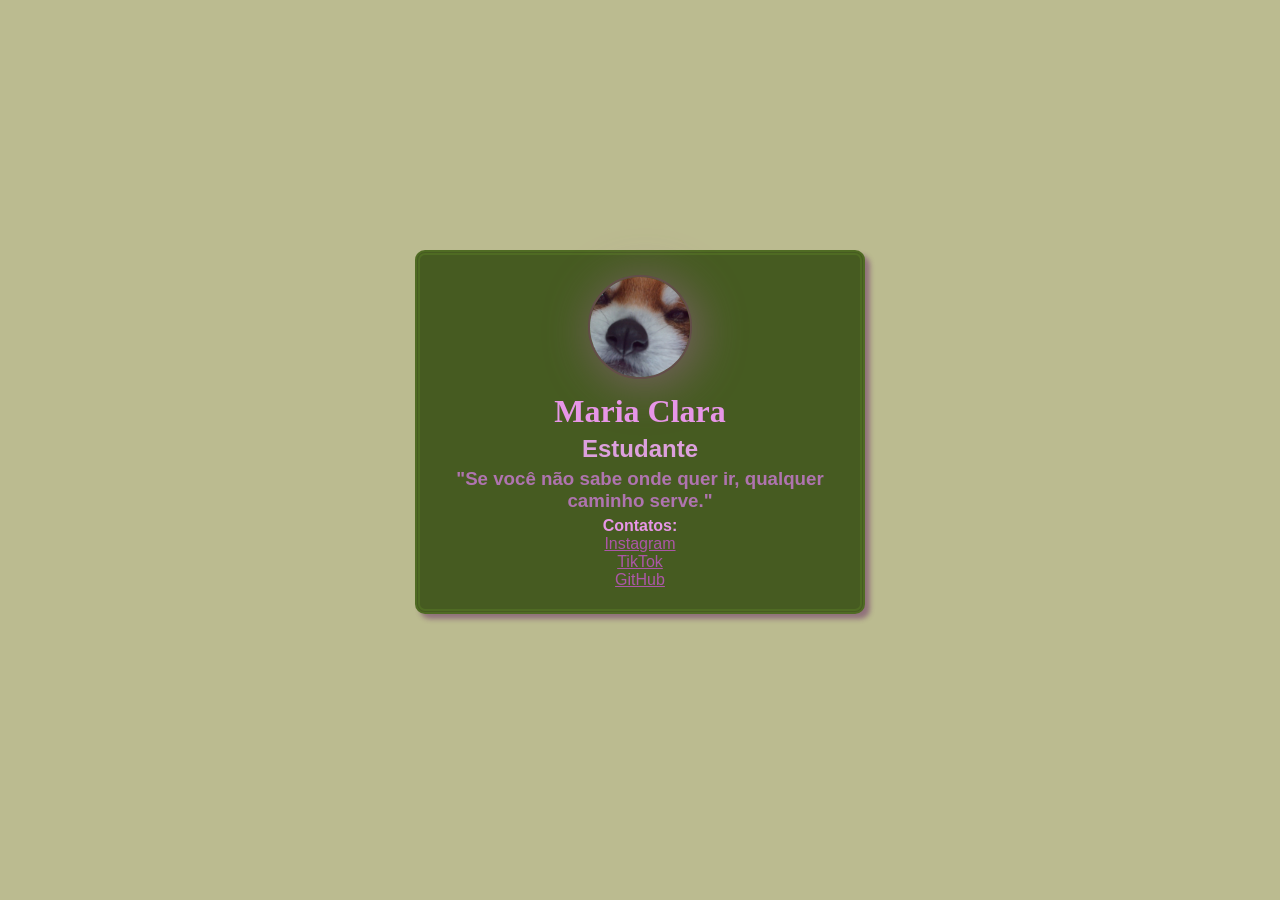
<file: cartao_de_visitas/index.html>
<!DOCTYPE html>
<html lang="pt-BR">
<head>
    <meta charset="UTF-8">
    <meta name="viewport" content="width=device-width, initial-scale=1.0">
    <link rel="stylesheet" href="style.css">
    <link rel="shortcut icon" href="/cartao_de_visitas/img/User_Icon.png" type="image/x-icon">
    <title>Cartão de visita</title>
</head>
<body>
    <div>
        <img src="/cartao_de_visitas/img/Red_panda.jpg" alt="" width="100" />
        <h1>Maria Clara</h1>
        <h2>Estudante</h2>
        <h3>
            "Se você não sabe onde quer ir, qualquer caminho serve."
        </h3>

        <h4>Contatos: </h4>
        <a href="https://www.instagram.com/mclara.mll_/" target="_blank">Instagram</a> <br>
        <a href="https://www.tiktok.com/@.claramidade" target="_blank">TikTok</a> <br>
        <a href="https://github.com/mariaclaramendoncalopes-afk" target="_blank">GitHub</a>


    </div>
    
</body>
</html>
</file>
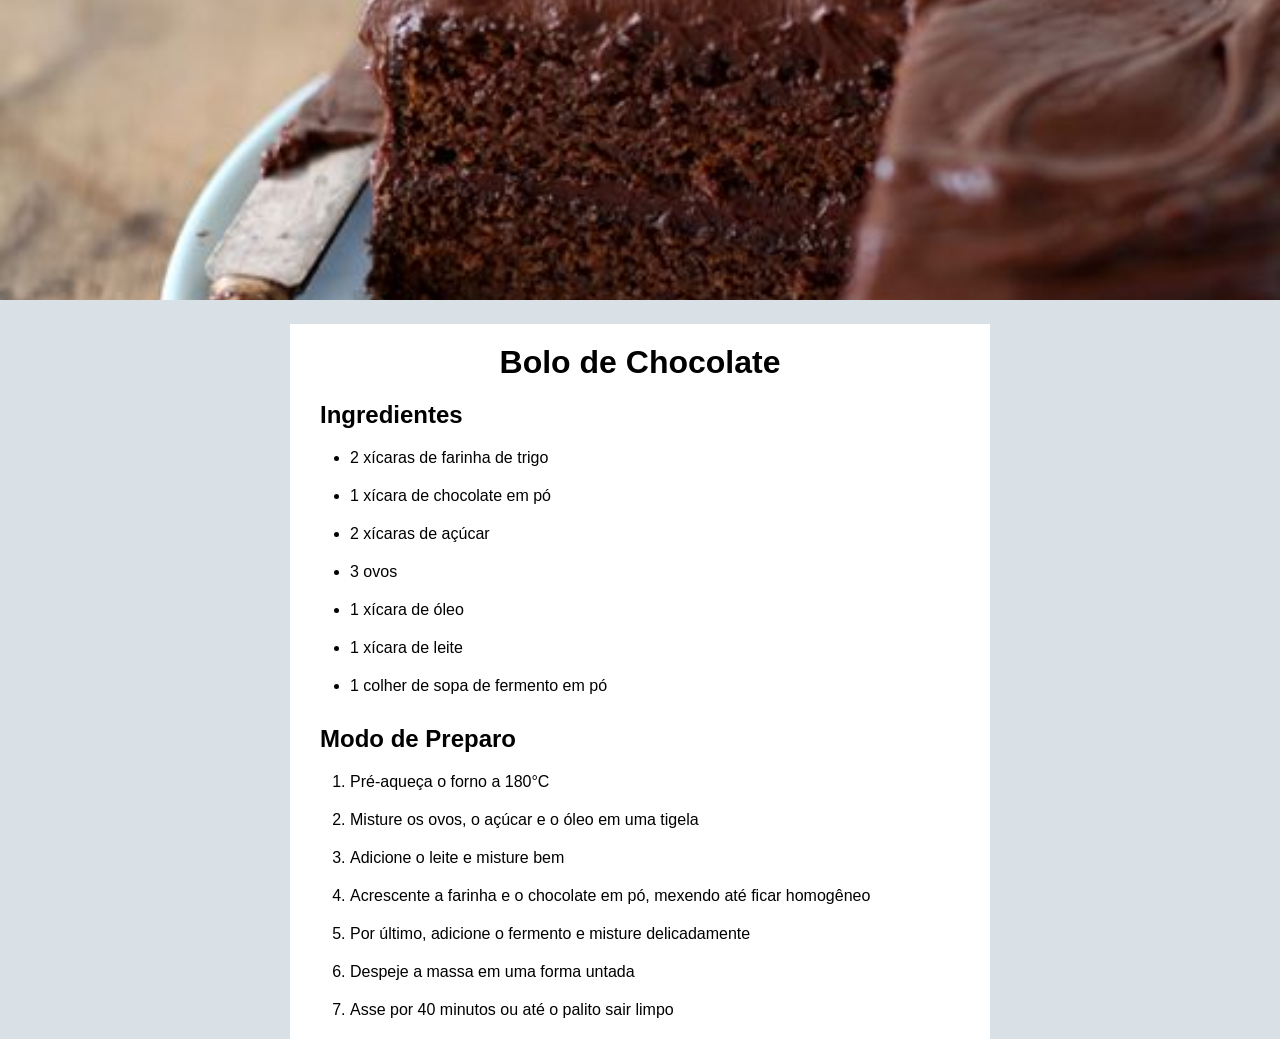
<file: interface_bolo/index.html>
<!DOCTYPE html>
<html lang="pt-br">
<head>
    <meta charset="UTF-8">
    <meta name="viewport" content="width=device-width, initial-scale=1.0">
    <title>Receita</title>
    <link rel="stylesheet" href="style.css">
</head>
<body>
    <img src="/interface_bolo/bolo_chocolate.jpg" alt="">

    <div class="fundo">
        <span><h1>Bolo de Chocolate</h1></p></span>
        <span><h2>Ingredientes</h2></span>
        <ul>
            <li>2 xícaras de farinha de trigo</li>
            <li>1 xícara de chocolate em pó</li>
            <li>2 xícaras de açúcar</li>
            <li>3 ovos</li>
            <li>1 xícara de óleo</li>
            <li>1 xícara de leite</li>
            <li>1 colher de sopa de fermento em pó</li>
        </ul>
        <span><h2>Modo de Preparo</h2></span>
        <ol>
            <li>Pré-aqueça o forno a 180°C</li>
            <li>Misture os ovos, o açúcar e o óleo em uma tigela</li>
            <li>Adicione o leite e misture bem</li>
            <li>Acrescente a farinha e o chocolate em pó, mexendo até ficar homogêneo</li>
            <li>Por último, adicione o fermento e misture delicadamente</li>
            <li>Despeje a massa em uma forma untada</li>
            <li>Asse por 40 minutos ou até o palito sair limpo</li>
        </ol>
    </div>
</body>
</html>
</file>
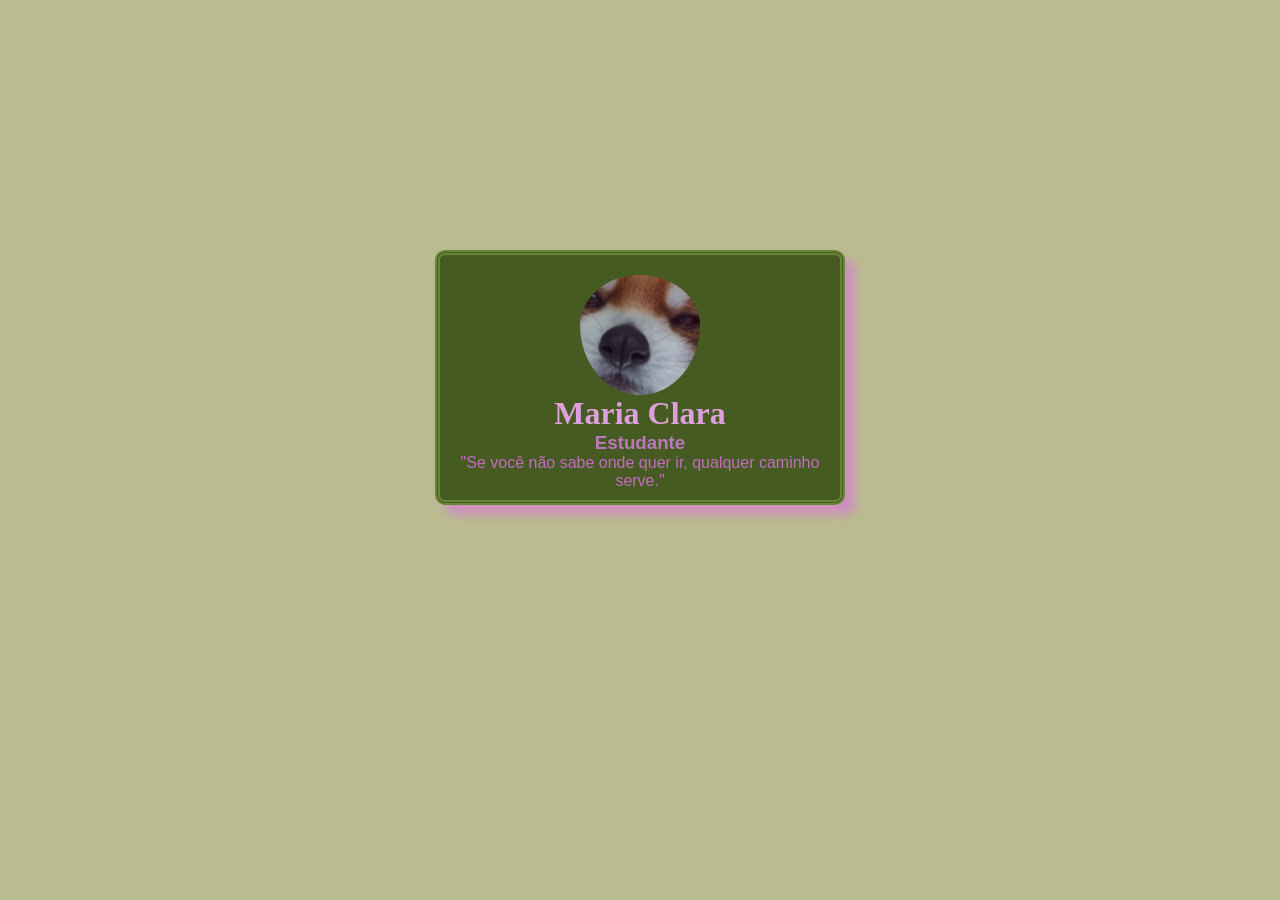
<file: meu_card/index.html>
<!DOCTYPE html>
<html lang="pt-BR">
<head>
    <meta charset="UTF-8">
    <meta name="viewport" content="width=device-width, initial-scale=1.0">
    <link rel="stylesheet" href="style.css">
    <link rel="shortcut icon" href="User_Icon.png" type="image/x-icon">
    <title>Meu card</title>
</head>
<body>
    <div>
        <img src="Red_panda.jpg" alt="" width =120>
        <h1>Maria Clara</h1>
        <h3>Estudante</h3>
        <p>"Se você não sabe onde quer ir, qualquer caminho serve."</p>
    </div>
</body>
</html>
</file>
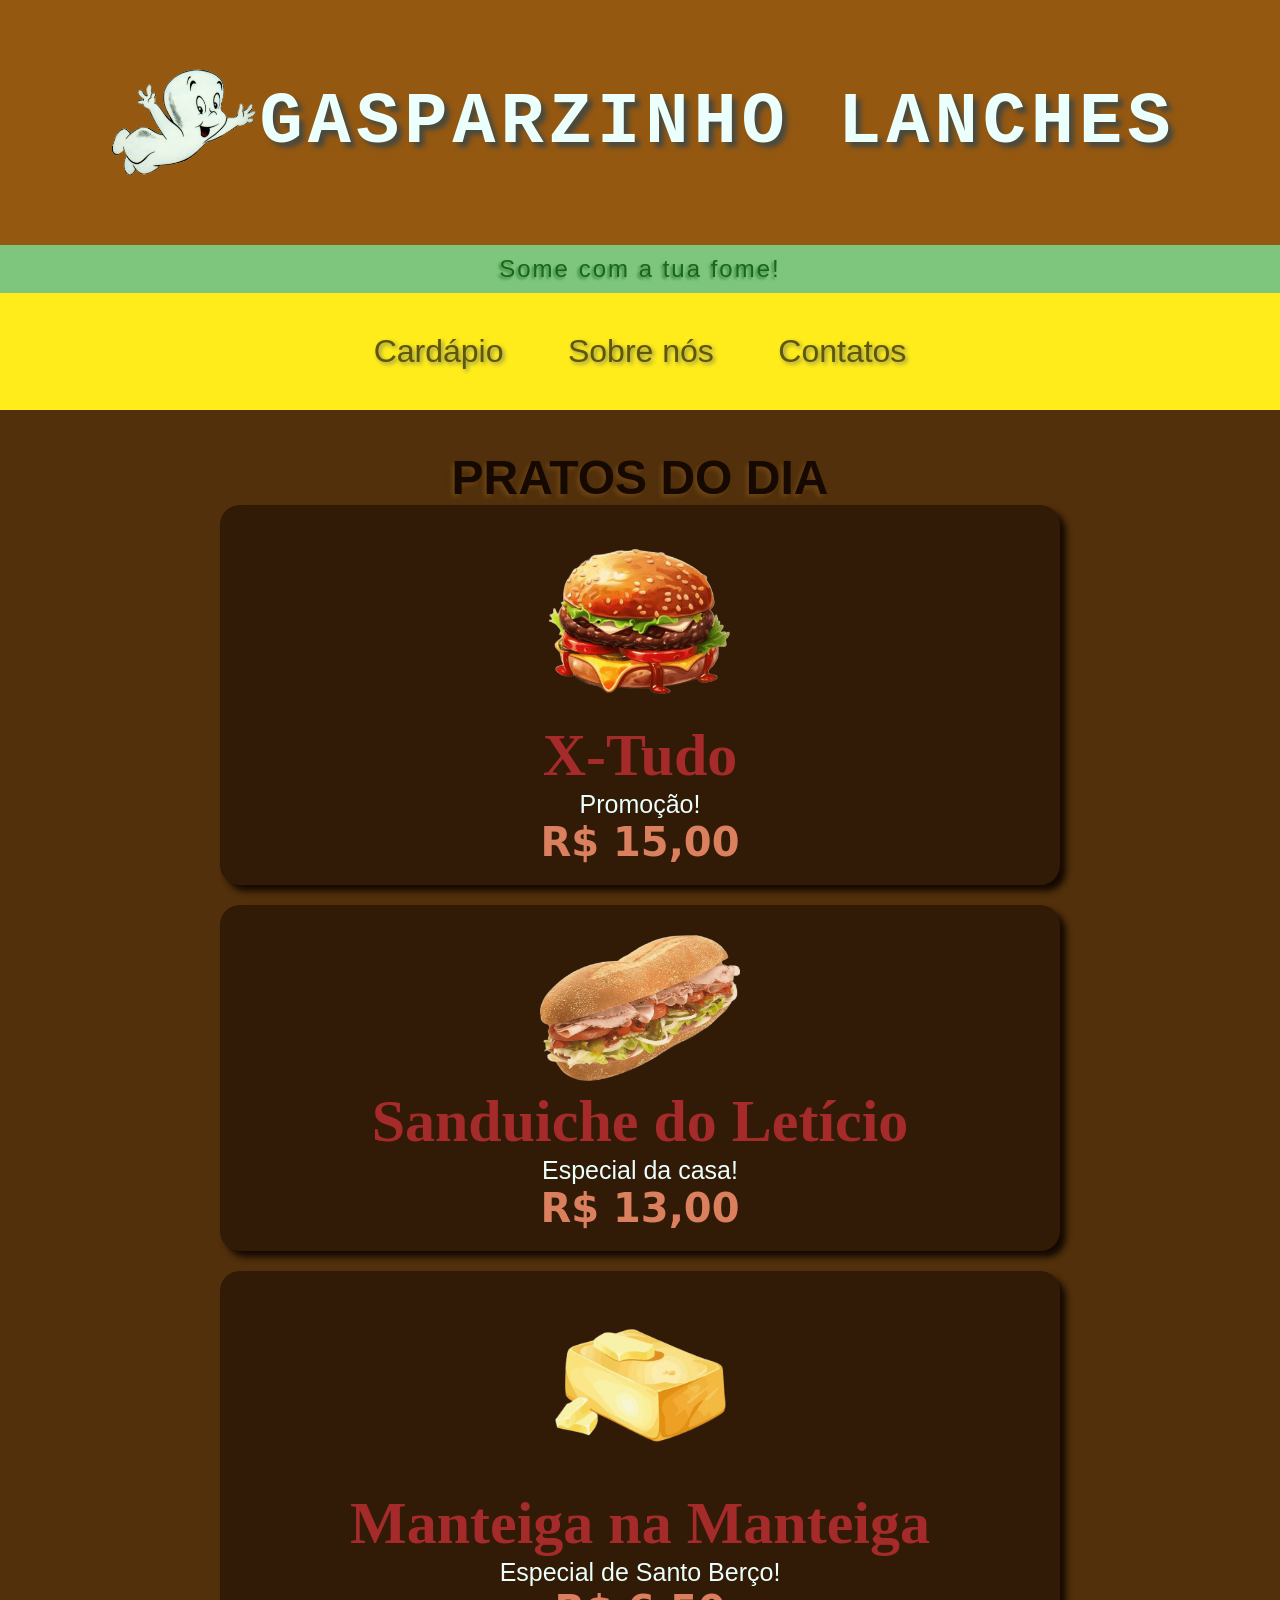
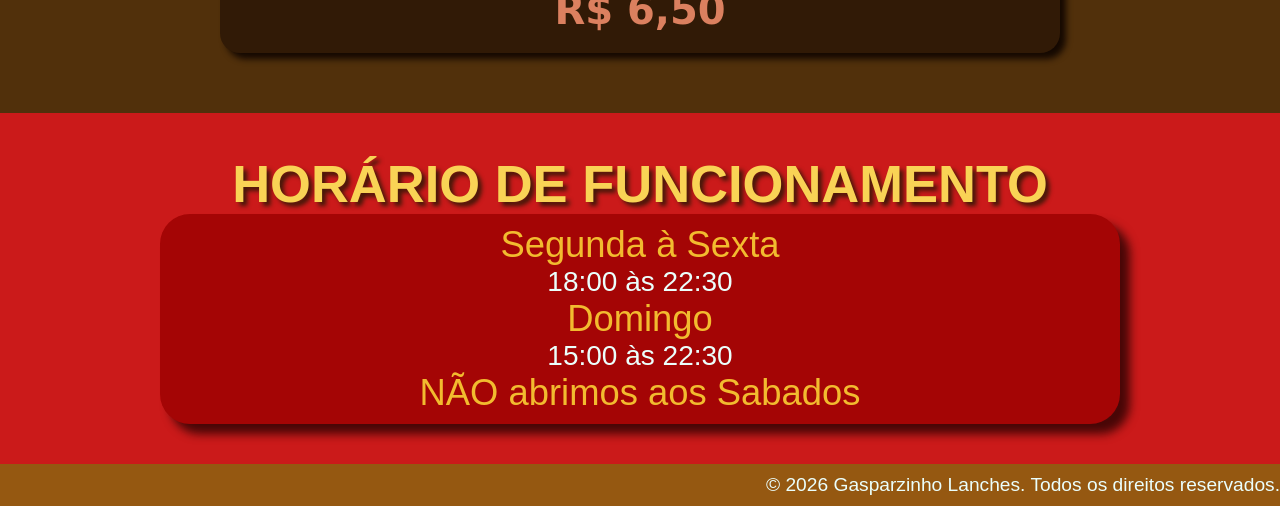
<file: site_hamburguer/index.html>
<!DOCTYPE html>
<html lang="pt-br">
<head>
    <meta charset="UTF-8">
    <meta name="viewport" content="width=device-width, initial-scale=1.0">
    <title>Gasparzinho Lanches</title>
    <link rel="stylesheet" href="style.css">
    <link rel="shortcut icon" href="/site_hamburguer/img/gasparzinholanches.png" type="image/x-icon">

</head>
<body>
    <div class="topo_da_pagina">
        <header>
        <img src="/site_hamburguer/img/gasparzinho-600x486-e1327543836629-300x242.png" alt="" width="155" />
            <h1> GASPARZINHO LANCHES </h1> 
        </header>
    </div>
    <p class="slogan">Some com a tua fome!</p>
    

    <nav>
        <p></p>
        <a href="https://ordemparanormal.fandom.com/wiki/Rituais" target="_blank">Cardápio</a>
        <a href="https://ordemparanormal.fandom.com/wiki/Gasparzinho_Lanches" target="_blank">Sobre nós</a>
        <a href="https://www.instagram.com/cellbitos/?hl=pt-br" target="_blank">Contatos</a>
    </nav>

    <div class="prato_do_dia">
        <h2>PRATOS DO DIA</h2>
        <div class="hamburguer">
            <img src="/site_hamburguer/img/hamburguerBonito1.png" alt="" width="200"/>
            <h4>X-Tudo</h4>
            <p>Promoção!</p>
            <h6>R$ 15,00</h6>
        </div>
        <div class="sanduiche">
            <img src="/site_hamburguer/img/hamburguerBonito2.png" alt="" width="200"/>
            <h4>Sanduiche do Letício</h4>
            <p>Especial da casa!</p>
            <h6>R$ 13,00</h6>
        </div>
        <div class="manteiga">
            <img src="/site_hamburguer/img/images.png" alt="" width="210"/>
            <h4>Manteiga na Manteiga</h4>
            <p>Especial de Santo Berço!</p>
            <h6>R$ 6,50</h6>
        </div>

    </div>

    <div class="horario_de_funcionamento">

        <h5>HORÁRIO DE FUNCIONAMENTO</h5>

        <div class="fundo_datas">
            <div class="dia">
                <p>Segunda à Sexta</p>
            </div>
            <p>18:00 às 22:30</p>

            <div class="dia">
                <p>Domingo</p>
            </div>        
            <p>15:00 às 22:30</p>

            <div class="dia">
                <p>NÃO abrimos aos Sabados</p>
            </div>
        </div>        

    </div>

    <footer>
        <p>&copy; 2026 Gasparzinho Lanches. Todos os direitos reservados.</p>
    </footer>
    
</body>
</html>
</file>
<file: cartao_de_visitas/style.css>
*{
    margin : 0;
    padding: 0;
    font-family: 'Franklin Gothic Medium', 'Arial Narrow', Arial, sans-serif;
}

div{
    background-color: rgb(70, 91, 33);
    color: rgb(231, 150, 231);
    width: 400px;
    text-align: center;
    margin: auto;
    margin-top: 250px;
    padding: 20px;
    border-radius: 10px;
    box-shadow: 5px 5px 5px rgba(99, 37, 101, 0.488);
    border: 5px double rgba(81, 109, 36, 0.883);
}

img{
    border-radius: 50%;
    border: 2px solid rgba(163, 48, 163, 0.32);
    box-shadow: 5px 5px 50px rgba(182, 106, 182, 0.488);
    margin-bottom: 10px;
}

body{
    background-color: rgb(187, 187, 144);
}

h1{
    font-family:Georgia, 'Times New Roman', Times, serif;
    padding-bottom: 5px;
}

h2{
    padding-bottom: 5px;
    color: plum;
}

h3{
    color: rgb(175, 116, 175);
    padding-bottom: 5px;
}

a{
    color: rgba(193, 86, 195, 0.826);
}

a:hover {
    color: rgb(187, 187, 144);
}
</file>
<file: interface_bolo/style.css>
*{
    margin: 0;
    padding: 0;
    font-family: Arial, Helvetica, sans-serif;
}

body{
    background-color: rgba(180, 195, 206, 0.494);
}

img{
    height: 300px;
    width: 100%;
    object-fit: cover; /*mantém a proporção da imagem*/
}

.fundo{
    background-color: white;
    width: 50%;
    margin: auto;
    margin-top: 20px;
    padding: 10px 30px;
}

.fundo span h1{
    padding-top: 10px;
    text-align: center;
}

.fundo span h2{
    padding-top: 20px;
    padding-bottom: 10px;
}

.fundo li{
    margin-left: 30px;
    padding-top: 10px;
    padding-bottom: 10px;
}
</file>
<file: meu_card/style.css>
*{
    margin: 0;
    padding: 0;
    font-family: 'Franklin Gothic Medium', 'Arial Narrow', Arial, sans-serif;
}

div{
    background-color: rgb(70, 91, 33);
    color: plum;
    width: 400px;
    margin: 0 auto;
    margin-top: 250px;
    border-radius: 10px; /*arredondar a borda*/
    box-shadow: 10px 10px 10px rgba(215, 122, 215, 0.651);
    border: 5px double rgba(109, 140, 58, 0.883);
}

body{
    background-color: rgb(187, 187, 144);
    text-align: center;
}

img{
    display:block;
    margin: 0 auto;
    padding-top: 20px;
    border-radius: 50%;
}

h1{
    font-family:Georgia, 'Times New Roman', Times, serif
}

h3{
    color: rgb(188, 120, 188);
}

p{
    font-size: medium;
    color: rgb(195, 108, 195);
    padding-bottom: 10px;
}
</file>
<file: site_hamburguer/style.css>
*{
    margin: 0;
    padding: 0;
    font-family: 'Lucida Sans', 'Lucida Sans Regular', 'Lucida Grande', 'Lucida Sans Unicode', Geneva, Verdana, sans-serif;
}

.topo_da_pagina{
    background-color:rgb(149, 88, 17);
    display: flex;
    justify-content: center;
}

body{
    background-color: rgba(0, 0, 0, 0.927);
}

header{
    display: flex;
    align-items: center;
    padding: 40px;
    margin: 20px;
}

h1{
    color: rgb(235, 255, 252);
    font-size: 450%;
    text-shadow: 5px 5px 5px rgba(57, 70, 70, 0.851);
    font-family: 'Courier New', Courier, monospace;
    letter-spacing: 5px;
}

.slogan{
    padding: 10px;
    font-family:'Lucida Sans', 'Lucida Sans Regular', 'Lucida Grande', 'Lucida Sans Unicode', Geneva, Verdana, sans-serif;
    color: rgb(26, 102, 26);
    text-align: center;
    font-size: 150%;
    background-color: rgba(136, 213, 136, 0.927);
    letter-spacing: 2px;
    text-shadow: -2px 2px 3px rgb(59, 136, 59);
}

nav{
    background-color: rgb(255, 236, 26);
    text-align: center;
    padding: 10px;
}

nav a{
    display: inline-block;
    align-content: center;
    font-size: 200%;
    color: rgb(94, 87, 10);
    text-decoration: none;
    margin: 30px;
    text-shadow: 2px 2px 4px rgb(139, 139, 84);
}

.prato_do_dia{
    background-color:rgb(81, 48, 11);
    display: block;
    text-align: center;
    font-size: 200%;
    padding: 40px;
}

h2{
    color: rgb(21, 9, 2);
    text-shadow: -3px 3px 4px rgb(107, 67, 21);
}


.hamburguer{
    background-color: rgb(49, 26, 6);
    border-radius: 20px;
    margin: auto;
    width: 70%;
    justify-content: center;
    margin-bottom: 20px;
    padding-top: 10px;
    padding-bottom: 20px;
    color: rgb(235, 255, 252);
    font-size: 25px;
    box-shadow: 6px 6px 6px rgb(21, 9, 2);
}

.sanduiche{
    background-color: rgb(49, 26, 6);
    border-radius: 20px;
    margin: auto;
    width: 70%;
    justify-content: center;
    margin-bottom: 20px;
    padding-bottom: 20px;
    color: rgb(235, 255, 252);
    font-size: 25px;
    box-shadow: 6px 6px 6px rgb(21, 9, 2);
}

.sanduiche img{
    padding-top: 30px;
}

.manteiga{
    background-color: rgb(49, 26, 6);
    border-radius: 20px;
    margin: auto;
    width: 70%;
    justify-content: center;
    margin-bottom: 20px;
    padding-bottom: 20px;
    color: rgb(235, 255, 252);
    font-size: 25px;
    box-shadow: 6px 6px 6px rgb(21, 9, 2);
}

.manteiga img{
    padding-top: 30px;
}

h4{
    color: brown;
    font-size: 240%;
    font-family: cursive;
}

h6{
    font-size: 160%;
    color: rgb(219, 128, 95);
    font-family: system-ui, -apple-system, BlinkMacSystemFont, 'Segoe UI', Roboto, Oxygen, Ubuntu, Cantarell, 'Open Sans', 'Helvetica Neue', sans-serif;
}

.horario_de_funcionamento{
    background-color: rgb(203, 26, 26);
    color: rgb(235, 255, 252);
    font-size: 35px;
    text-align: center;
    padding: 40px;
}

h5{
    color:rgb(249, 211, 85);
    text-shadow: 4px 4px 4px rgb(69, 24, 9);
    font-size: 150%;
}

.fundo_datas{
    margin: auto;
    text-align: center;
    width: 80%;
    background-color: rgb(164, 5, 5);
    border-radius: 30px;
    font-size: 80%;
    padding-top: 10px;
    padding-bottom: 10px;
    box-shadow: 10px 10px 10px rgb(72, 7, 7);
}

.dia{
    font-size: 130%;
    color: rgb(242, 187, 47);
}

footer{
    text-align: right;
    font-size: 120%;
    background-color: rgb(149, 88, 17);
    color:rgb(235, 255, 252);
    padding-top: 10px;
    padding-bottom: 10px;
    font-family: Arial, Helvetica, sans-serif;
}
</file>
